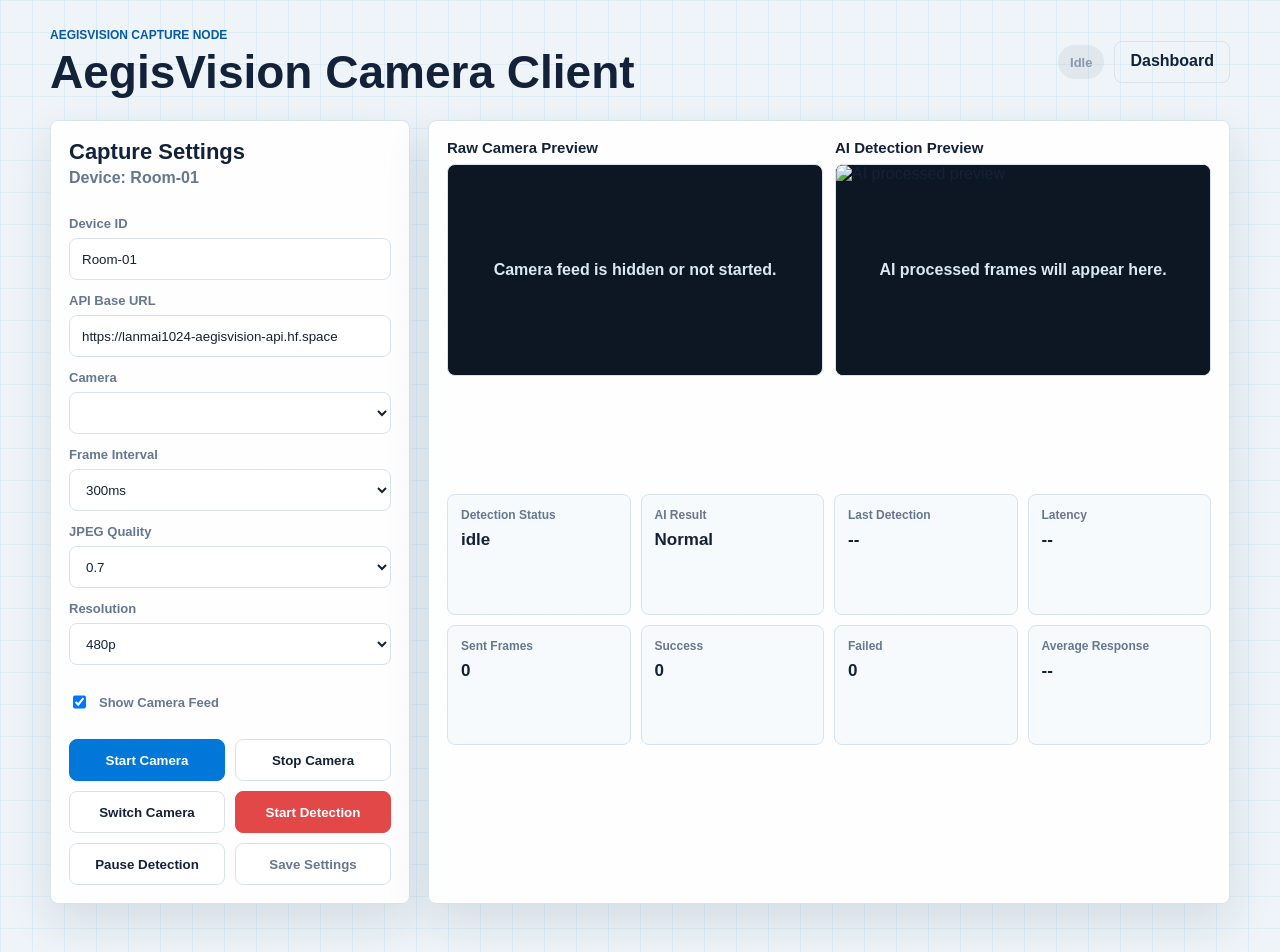
<file: camera.html>
<!DOCTYPE html>
<html lang="en">
<head>
  <meta charset="UTF-8">
  <meta name="viewport" content="width=device-width, initial-scale=1.0">
  <meta name="theme-color" content="#007bff">
  <title>AegisVision Camera Client</title>
  <link rel="manifest" href="./manifest.json">
  <link rel="icon" type="image/x-icon" href="./img/aegisvision.ico">
  <link rel="stylesheet" href="./css/style.css">
  <link rel="stylesheet" href="./css/camera.css">
</head>
<body>
  <main class="app-shell camera-shell">
    <header class="topbar">
      <div>
        <p class="eyebrow">AegisVision Capture Node</p>
        <h1>AegisVision Camera Client</h1>
      </div>
      <div class="topbar-actions">
        <span id="connectionStatus" class="status-pill offline">Idle</span>
        <a class="button ghost" href="./index.html">Dashboard</a>
      </div>
    </header>

    <section class="camera-layout">
      <aside class="control-panel">
        <div class="panel-heading">
          <h2>Capture Settings</h2>
          <p id="activeDeviceLabel">Device: Room-01</p>
        </div>

        <label>Device ID
          <input id="deviceIdInput" type="text" placeholder="Kitchen">
        </label>
        <label>API Base URL
          <input id="apiBaseUrlInput" type="url" placeholder="https://lanmai1024-aegisvision-api.hf.space">
        </label>
        <label>Camera
          <select id="cameraSelect"></select>
        </label>
        <label>Frame Interval
          <select id="intervalSelect">
            <option value="100">100ms</option>
            <option value="300">300ms</option>
            <option value="500">500ms</option>
            <option value="1000">1000ms</option>
          </select>
        </label>
        <label>JPEG Quality
          <select id="qualitySelect">
            <option value="0.5">0.5</option>
            <option value="0.7">0.7</option>
            <option value="0.85">0.85</option>
          </select>
        </label>
        <label>Resolution
          <select id="resolutionSelect">
            <option value="320p">320p</option>
            <option value="480p">480p</option>
            <option value="720p">720p</option>
          </select>
        </label>

        <label class="toggle-row">
          <input id="showVideoToggle" type="checkbox">
          <span>Show Camera Feed</span>
        </label>

        <div class="button-grid">
          <button id="startCameraBtn" class="button primary">Start Camera</button>
          <button id="stopCameraBtn" class="button">Stop Camera</button>
          <button id="switchCameraBtn" class="button">Switch Camera</button>
          <button id="startDetectionBtn" class="button danger">Start Detection</button>
          <button id="pauseDetectionBtn" class="button">Pause Detection</button>
          <button id="saveSettingsBtn" class="button subtle">Save Settings</button>
        </div>
      </aside>

      <section class="preview-panel">
        <div class="preview-grid">
          <section class="preview-card">
            <h3>Raw Camera Preview</h3>
            <div class="video-frame">
              <video id="video" autoplay muted playsinline></video>
              <canvas id="canvas" hidden></canvas>
              <div id="videoPlaceholder" class="video-placeholder">Camera feed is hidden or not started.</div>
            </div>
          </section>
          <section class="preview-card">
            <h3>AI Detection Preview</h3>
            <div class="video-frame">
              <img id="aiPreview" class="ai-preview" alt="AI processed preview">
              <div id="aiPreviewPlaceholder" class="video-placeholder visible">AI processed frames will appear here.</div>
            </div>
          </section>
        </div>

        <div class="status-board">
          <article><span>Detection Status</span><strong id="detectionStatus">idle</strong></article>
          <article><span>AI Result</span><strong id="aiResult">Normal</strong></article>
          <article><span>Last Detection</span><strong id="lastDetectionTime">--</strong></article>
          <article><span>Latency</span><strong id="latency">--</strong></article>
          <article><span>Sent Frames</span><strong id="sentFrames">0</strong></article>
          <article><span>Success</span><strong id="successCount">0</strong></article>
          <article><span>Failed</span><strong id="failedCount">0</strong></article>
          <article><span>Average Response</span><strong id="avgResponseTime">--</strong></article>
        </div>

        <p id="errorMessage" class="error-message" aria-live="polite"></p>
      </section>
    </section>
  </main>

  <script src="./js/config.js"></script>
  <script src="./js/api.js"></script>
  <script src="./js/camera.js"></script>
</body>
</html>
</file>
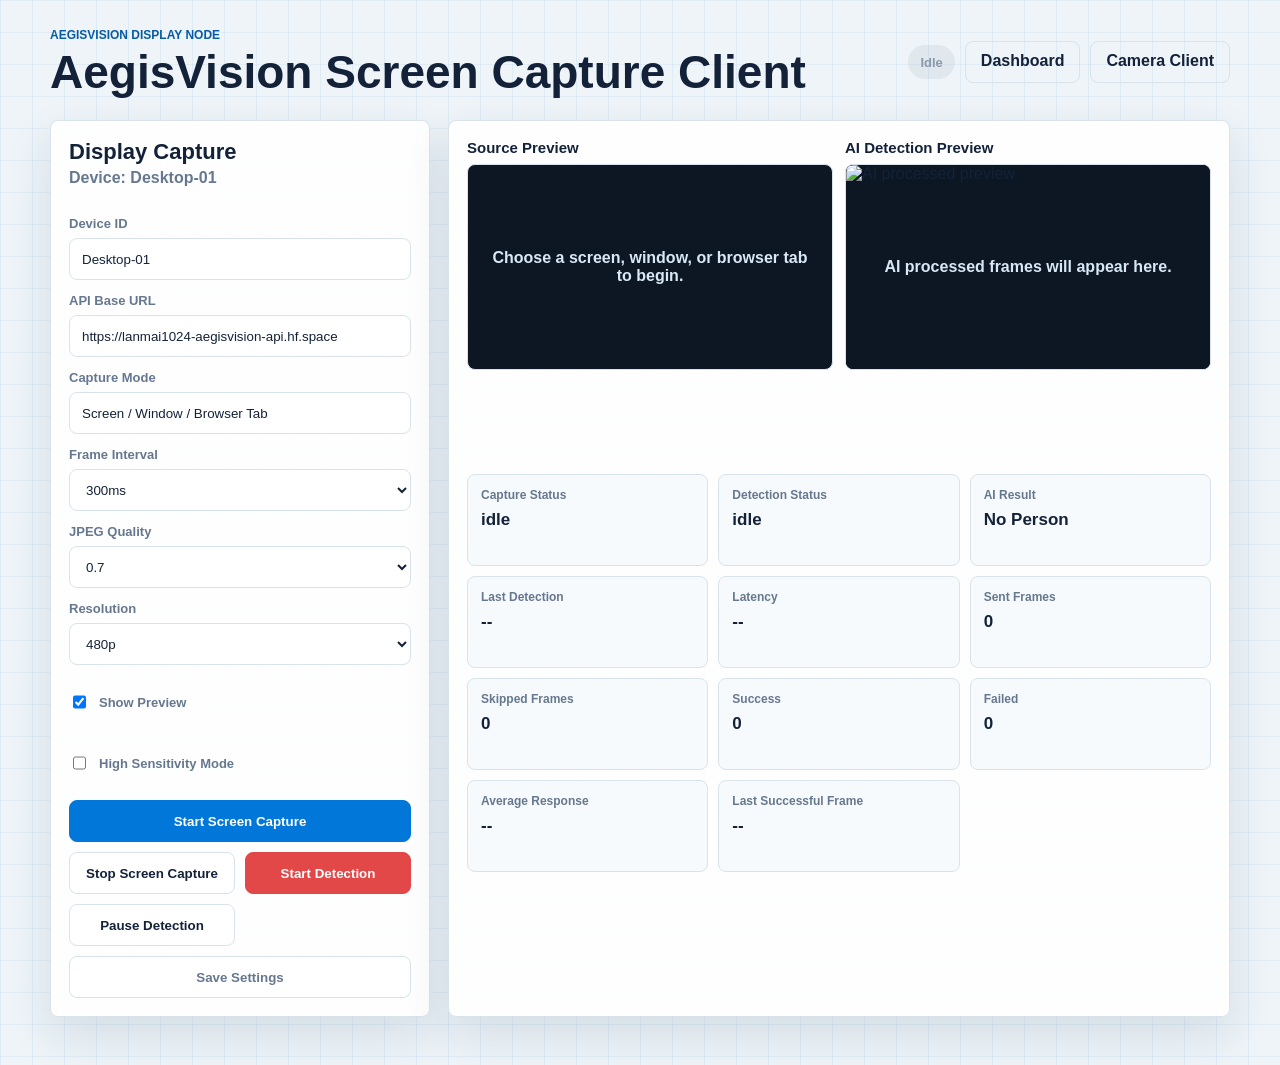
<file: screen.html>
<!DOCTYPE html>
<html lang="en">
<head>
  <meta charset="UTF-8">
  <meta name="viewport" content="width=device-width, initial-scale=1.0">
  <meta name="theme-color" content="#007bff">
  <title>AegisVision Screen Capture Client</title>
  <link rel="manifest" href="./manifest.json">
  <link rel="icon" type="image/x-icon" href="./img/aegisvision.ico">
  <link rel="stylesheet" href="./css/style.css">
  <link rel="stylesheet" href="./css/screen.css">
</head>
<body>
  <main class="app-shell screen-shell">
    <header class="topbar">
      <div>
        <p class="eyebrow">AegisVision Display Node</p>
        <h1>AegisVision Screen Capture Client</h1>
      </div>
      <div class="topbar-actions">
        <span id="connectionStatus" class="status-pill offline">Idle</span>
        <a class="button ghost" href="./index.html">Dashboard</a>
        <a class="button ghost" href="./camera.html">Camera Client</a>
      </div>
    </header>

    <section class="screen-layout">
      <aside class="control-panel">
        <div class="panel-heading">
          <h2>Display Capture</h2>
          <p id="activeDeviceLabel">Device: Desktop-01</p>
        </div>

        <label>Device ID
          <input id="deviceIdInput" type="text" placeholder="Desktop-01">
        </label>
        <label>API Base URL
          <input id="apiBaseUrlInput" type="url" placeholder="https://lanmai1024-aegisvision-api.hf.space">
        </label>
        <label>Capture Mode
          <input id="captureModeInput" type="text" value="Screen / Window / Browser Tab" readonly>
        </label>
        <label>Frame Interval
          <select id="intervalSelect">
            <option value="100">100ms</option>
            <option value="200">200ms</option>
            <option value="300">300ms</option>
            <option value="500">500ms</option>
            <option value="1000">1000ms</option>
          </select>
        </label>
        <label>JPEG Quality
          <select id="qualitySelect">
            <option value="0.5">0.5</option>
            <option value="0.7">0.7</option>
            <option value="0.85">0.85</option>
          </select>
        </label>
        <label>Resolution
          <select id="resolutionSelect">
            <option value="original">Original</option>
            <option value="720p">720p</option>
            <option value="480p">480p</option>
            <option value="320p">320p</option>
          </select>
        </label>

        <label class="toggle-row">
          <input id="showPreviewToggle" type="checkbox">
          <span>Show Preview</span>
        </label>
        <label class="toggle-row">
          <input id="highSensitivityToggle" type="checkbox">
          <span>High Sensitivity Mode</span>
        </label>

        <div class="button-grid">
          <button id="startCaptureBtn" class="button primary">Start Screen Capture</button>
          <button id="stopCaptureBtn" class="button">Stop Screen Capture</button>
          <button id="startDetectionBtn" class="button danger">Start Detection</button>
          <button id="pauseDetectionBtn" class="button">Pause Detection</button>
          <button id="saveSettingsBtn" class="button subtle">Save Settings</button>
        </div>
      </aside>

      <section class="preview-panel">
        <div class="preview-grid">
          <section class="preview-card">
            <h3>Source Preview</h3>
            <div class="video-frame">
              <video id="video" autoplay muted playsinline></video>
              <canvas id="canvas" hidden></canvas>
              <div id="videoPlaceholder" class="video-placeholder">Choose a screen, window, or browser tab to begin.</div>
            </div>
          </section>
          <section class="preview-card">
            <h3>AI Detection Preview</h3>
            <div class="video-frame">
              <img id="aiPreview" class="ai-preview" alt="AI processed preview">
              <div id="aiPreviewPlaceholder" class="video-placeholder visible">AI processed frames will appear here.</div>
            </div>
          </section>
        </div>

        <div class="status-board">
          <article><span>Capture Status</span><strong id="captureStatus">idle</strong></article>
          <article><span>Detection Status</span><strong id="detectionStatus">idle</strong></article>
          <article><span>AI Result</span><strong id="aiResult">No Person</strong></article>
          <article><span>Last Detection</span><strong id="lastDetectionTime">--</strong></article>
          <article><span>Latency</span><strong id="latency">--</strong></article>
          <article><span>Sent Frames</span><strong id="sentFrames">0</strong></article>
          <article><span>Skipped Frames</span><strong id="skippedFrames">0</strong></article>
          <article><span>Success</span><strong id="successCount">0</strong></article>
          <article><span>Failed</span><strong id="failedCount">0</strong></article>
          <article><span>Average Response</span><strong id="avgResponseTime">--</strong></article>
          <article><span>Last Successful Frame</span><strong id="lastSuccessfulFrameTime">--</strong></article>
        </div>

        <p id="errorMessage" class="error-message" aria-live="polite"></p>
      </section>
    </section>
  </main>

  <script src="./js/config.js"></script>
  <script src="./js/api.js"></script>
  <script src="./js/screen.js"></script>
</body>
</html>
</file>
<file: css/style.css>
:root {
  --bg: #eef4f8;
  --surface: #ffffff;
  --surface-soft: #f7fafc;
  --text: #132238;
  --muted: #66788f;
  --line: #d8e3ec;
  --blue: #0077d9;
  --blue-dark: #075ba4;
  --green: #19a66a;
  --orange: #f28c28;
  --red: #e24848;
  --gray: #8a98a8;
  --shadow: 0 18px 45px rgba(28, 59, 93, 0.12);
  --radius: 8px;
}

* {
  box-sizing: border-box;
}

body {
  margin: 0;
  min-height: 100vh;
  font-family: "Segoe UI", "Noto Sans", sans-serif;
  color: var(--text);
  background:
    linear-gradient(90deg, rgba(0, 119, 217, 0.07) 1px, transparent 1px),
    linear-gradient(180deg, rgba(0, 119, 217, 0.06) 1px, transparent 1px),
    var(--bg);
  background-size: 32px 32px;
}

.app-shell {
  width: min(1180px, calc(100% - 32px));
  margin: 0 auto;
  padding: 28px 0 48px;
}

.topbar {
  display: flex;
  align-items: center;
  justify-content: space-between;
  gap: 20px;
  margin-bottom: 24px;
}

.eyebrow {
  margin: 0 0 6px;
  color: var(--blue-dark);
  font-size: 12px;
  font-weight: 700;
  letter-spacing: 0;
  text-transform: uppercase;
}

h1,
h2,
p {
  margin-top: 0;
}

h1 {
  margin-bottom: 0;
  font-size: clamp(28px, 4vw, 46px);
  line-height: 1.05;
}

h2 {
  margin-bottom: 4px;
  font-size: 22px;
}

.topbar-actions,
.toolbar,
.button-grid {
  display: flex;
  gap: 10px;
  flex-wrap: wrap;
  align-items: center;
}

.button {
  appearance: none;
  border: 1px solid var(--line);
  border-radius: var(--radius);
  background: var(--surface);
  color: var(--text);
  cursor: pointer;
  font-weight: 700;
  min-height: 42px;
  padding: 10px 15px;
  text-decoration: none;
  transition: transform 0.15s ease, border-color 0.15s ease, background 0.15s ease;
}

.button:hover {
  border-color: var(--blue);
  transform: translateY(-1px);
}

.button.primary {
  border-color: var(--blue);
  background: var(--blue);
  color: white;
}

.button.danger {
  border-color: var(--red);
  background: var(--red);
  color: white;
}

.button.ghost {
  background: transparent;
}

.button.subtle {
  color: var(--muted);
}

.status-pill {
  display: inline-flex;
  align-items: center;
  min-height: 34px;
  border-radius: 999px;
  padding: 7px 12px;
  font-size: 13px;
  font-weight: 800;
  background: #eef2f5;
  color: var(--gray);
}

.status-pill.online,
.status-normal {
  color: var(--green);
  background: rgba(25, 166, 106, 0.12);
}

.status-abnormal {
  color: var(--orange);
  background: rgba(242, 140, 40, 0.14);
}

.status-fall {
  color: var(--red);
  background: rgba(226, 72, 72, 0.12);
}

.status-offline,
.status-no-person,
.offline {
  color: var(--gray);
  background: rgba(138, 152, 168, 0.14);
}

.status-error {
  color: var(--red);
  background: rgba(226, 72, 72, 0.16);
}

.section-block,
.metric-card,
.control-panel,
.preview-panel {
  border: 1px solid var(--line);
  border-radius: var(--radius);
  background: rgba(255, 255, 255, 0.92);
  box-shadow: var(--shadow);
}

.section-block {
  padding: 22px;
  margin-top: 20px;
}

.section-heading {
  display: flex;
  justify-content: space-between;
  gap: 16px;
  margin-bottom: 16px;
}

.section-heading p {
  color: var(--muted);
  margin-bottom: 0;
}

.empty-state {
  color: var(--muted);
  padding: 18px;
  border: 1px dashed var(--line);
  border-radius: var(--radius);
  background: var(--surface-soft);
}

.toast {
  position: fixed;
  right: 20px;
  bottom: 20px;
  display: none;
  max-width: 360px;
  border-left: 5px solid var(--red);
  border-radius: var(--radius);
  background: var(--surface);
  box-shadow: var(--shadow);
  padding: 14px 16px;
  font-weight: 800;
  z-index: 30;
}

.toast.show {
  display: block;
}

.modal {
  position: fixed;
  inset: 0;
  display: none;
  align-items: center;
  justify-content: center;
  background: rgba(12, 25, 41, 0.78);
  padding: 20px;
  z-index: 40;
}

.modal.open {
  display: flex;
}

.modal img {
  max-width: min(960px, 95vw);
  max-height: 88vh;
  border-radius: var(--radius);
  background: #111;
}

.modal-close {
  position: fixed;
  top: 18px;
  right: 18px;
  width: 42px;
  height: 42px;
  border: 0;
  border-radius: 50%;
  background: white;
  cursor: pointer;
  font-size: 22px;
}

input,
select {
  width: 100%;
  border: 1px solid var(--line);
  border-radius: var(--radius);
  background: white;
  color: var(--text);
  min-height: 42px;
  padding: 10px 12px;
}

label {
  display: grid;
  gap: 7px;
  color: var(--muted);
  font-size: 13px;
  font-weight: 700;
}

@media (max-width: 760px) {
  .app-shell {
    width: min(100% - 20px, 1180px);
    padding-top: 18px;
  }

  .topbar,
  .section-heading {
    align-items: flex-start;
    flex-direction: column;
  }

  .button,
  .topbar-actions {
    width: 100%;
  }
}
</file>
<file: css/camera.css>
.camera-layout {
  display: grid;
  grid-template-columns: 360px 1fr;
  gap: 18px;
}

.control-panel,
.preview-panel {
  padding: 18px;
}

.panel-heading {
  margin-bottom: 16px;
}

.panel-heading p {
  margin: 0;
  color: var(--muted);
  font-weight: 700;
}

.control-panel {
  display: grid;
  gap: 13px;
}

.toggle-row {
  display: flex;
  align-items: center;
  gap: 10px;
}

.toggle-row input {
  width: auto;
}

.button-grid {
  display: grid;
  grid-template-columns: 1fr 1fr;
}

.button-grid .button {
  width: 100%;
}

.preview-panel {
  display: grid;
  gap: 16px;
}

.preview-grid {
  display: grid;
  grid-template-columns: 1fr 1fr;
  gap: 12px;
}

.preview-card h3 {
  margin: 0 0 8px;
  font-size: 15px;
}

.video-frame {
  position: relative;
  overflow: hidden;
  border: 1px solid var(--line);
  border-radius: var(--radius);
  background: #0d1724;
  aspect-ratio: 16 / 9;
}

.ai-preview {
  display: block;
  width: 100%;
  height: 100%;
  object-fit: contain;
  background: #0d1724;
}

video {
  display: block;
  width: 100%;
  height: 100%;
  object-fit: cover;
}

video.hidden-feed {
  opacity: 0;
}

.video-placeholder {
  position: absolute;
  inset: 0;
  display: none;
  align-items: center;
  justify-content: center;
  color: #d9e8f5;
  font-weight: 800;
  text-align: center;
  padding: 20px;
}

.video-placeholder.visible {
  display: flex;
}

.status-board {
  display: grid;
  grid-template-columns: repeat(4, minmax(0, 1fr));
  gap: 10px;
}

.status-board article {
  border: 1px solid var(--line);
  border-radius: var(--radius);
  background: var(--surface-soft);
  padding: 13px;
}

.status-board span {
  display: block;
  color: var(--muted);
  font-size: 12px;
  font-weight: 800;
  margin-bottom: 8px;
}

.status-board strong {
  display: block;
  font-size: 17px;
  word-break: break-word;
}

.error-message {
  min-height: 22px;
  margin: 0;
  color: var(--red);
  font-weight: 800;
}

@media (max-width: 940px) {
  .camera-layout {
    grid-template-columns: 1fr;
  }

  .preview-grid {
    grid-template-columns: 1fr;
  }
}

@media (max-width: 620px) {
  .status-board,
  .button-grid {
    grid-template-columns: 1fr;
  }
}
</file>
<file: css/screen.css>
.screen-layout {
  display: grid;
  grid-template-columns: 380px 1fr;
  gap: 18px;
}

.control-panel,
.preview-panel {
  padding: 18px;
}

.panel-heading {
  margin-bottom: 16px;
}

.panel-heading p {
  margin: 0;
  color: var(--muted);
  font-weight: 700;
}

.control-panel {
  display: grid;
  gap: 13px;
}

.toggle-row {
  display: flex;
  align-items: center;
  gap: 10px;
}

.toggle-row input {
  width: auto;
}

.button-grid {
  display: grid;
  grid-template-columns: 1fr 1fr;
}

.button-grid .button:first-child,
.button-grid .button:last-child {
  grid-column: 1 / -1;
}

.button-grid .button {
  width: 100%;
}

.preview-panel {
  display: grid;
  gap: 16px;
}

.preview-grid {
  display: grid;
  grid-template-columns: 1fr 1fr;
  gap: 12px;
}

.preview-card h3 {
  margin: 0 0 8px;
  font-size: 15px;
}

.video-frame {
  position: relative;
  overflow: hidden;
  border: 1px solid var(--line);
  border-radius: var(--radius);
  background: #0d1724;
  aspect-ratio: 16 / 9;
}

.ai-preview {
  display: block;
  width: 100%;
  height: 100%;
  object-fit: contain;
  background: #0d1724;
}

video {
  display: block;
  width: 100%;
  height: 100%;
  object-fit: contain;
  background: #0d1724;
}

video.hidden-feed {
  opacity: 0;
}

video.preview-hidden {
  opacity: 0;
  visibility: hidden;
  pointer-events: none;
}

.video-placeholder {
  position: absolute;
  inset: 0;
  display: none;
  align-items: center;
  justify-content: center;
  color: #d9e8f5;
  font-weight: 800;
  text-align: center;
  padding: 20px;
}

.video-placeholder.visible {
  display: flex;
}

.status-board {
  display: grid;
  grid-template-columns: repeat(3, minmax(0, 1fr));
  gap: 10px;
}

.status-board article {
  border: 1px solid var(--line);
  border-radius: var(--radius);
  background: var(--surface-soft);
  padding: 13px;
}

.status-board span {
  display: block;
  color: var(--muted);
  font-size: 12px;
  font-weight: 800;
  margin-bottom: 8px;
}

.status-board strong {
  display: block;
  font-size: 17px;
  word-break: break-word;
}

.error-message {
  min-height: 22px;
  margin: 0;
  color: var(--red);
  font-weight: 800;
}

@media (max-width: 960px) {
  .screen-layout {
    grid-template-columns: 1fr;
  }

  .preview-grid {
    grid-template-columns: 1fr;
  }
}

@media (max-width: 640px) {
  .status-board,
  .button-grid {
    grid-template-columns: 1fr;
  }
}
</file>
